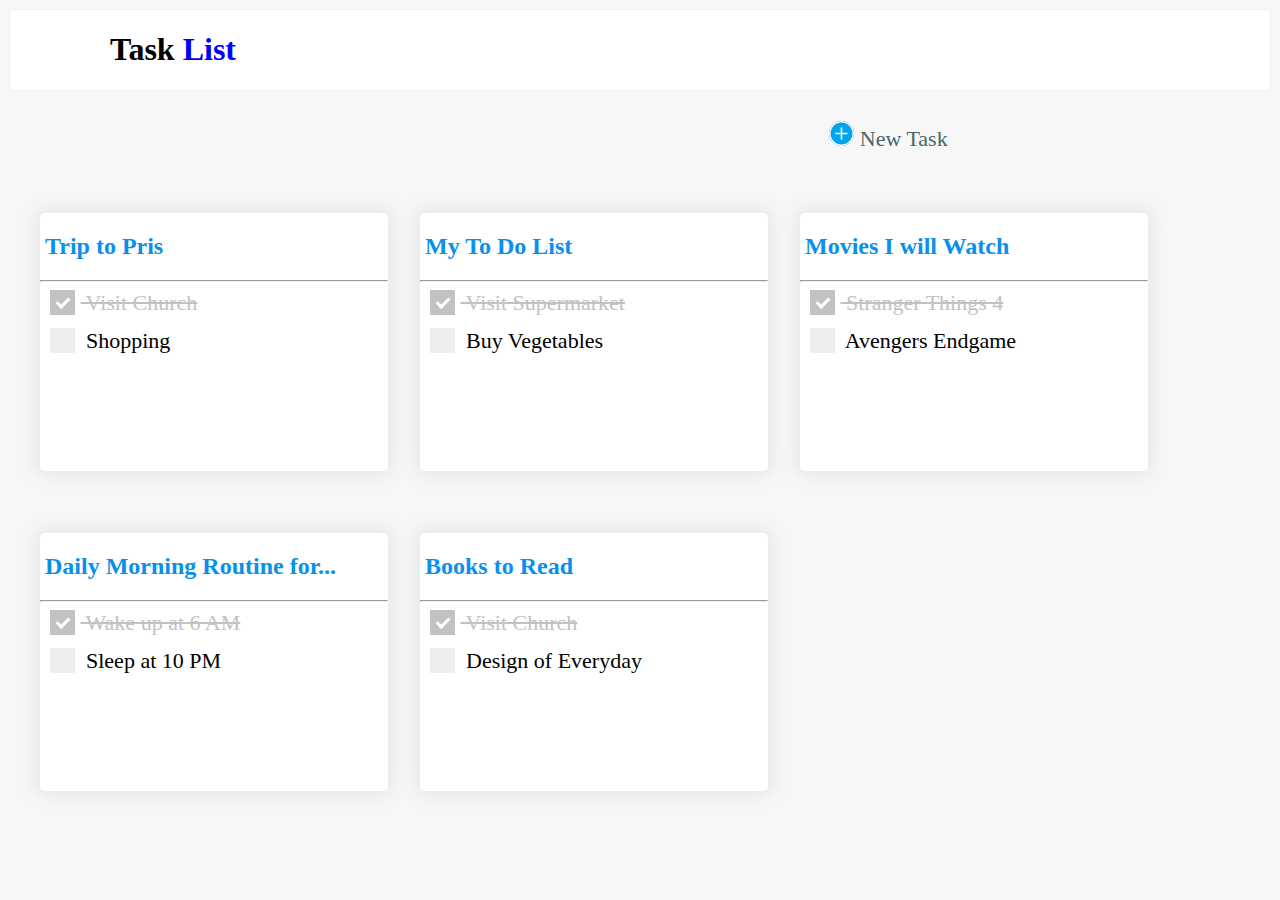
<file: index.html>
<!DOCTYPE html>
<html lang="en">
  <head>
    <meta charset="UTF-8" />
    <meta http-equiv="X-UA-Compatible" content="IE=edge" />
    <meta name="viewport" content="width=device-width, initial-scale=1.0" />
    <title>To Do List</title>
    <link rel="stylesheet" href="./css/style.css" />
  </head>
  <body class="body">
    <header>
      <h1>Task <span style="color: blue">List</span></h1>
    </header>
    <p class="add-new">
      <a href="./demo.html"
        ><svg
          xmlns="http://www.w3.org/2000/svg"
          width="25"
          height="25"
          fill="currentColor"
          class="bi bi-plus-circle"
          viewBox="0 0 16 16"
        >
          <path
            d="M8 15A7 7 0 1 1 8 1a7 7 0 0 1 0 14zm0 1A8 8 0 1 0 8 0a8 8 0 0 0 0 16z"
          />
          <path
            d="M8 4a.5.5 0 0 1 .5.5v3h3a.5.5 0 0 1 0 1h-3v3a.5.5 0 0 1-1 0v-3h-3a.5.5 0 0 1 0-1h3v-3A.5.5 0 0 1 8 4z"
          />
        </svg>
        <span class="visiable"> New Task</span>
      </a>
    </p>
    <div class="container">
      <div class="fixed-column">
        <a href="./pages/card-1.html"><h2>Trip to Pris</h2></a>
        <hr />
        <label class="contain"
          >&nbsp;<spen> Visit Church</spen>
          <input type="checkbox" checked="checked" />
          <span class="checkmark"></span>
        </label>
        <label class="contain"
          >&nbsp; Shopping
          <input type="checkbox" />
          <span class="checkmark"></span>
        </label>
      </div>
      <div class="fixed-column">
        <a href="./pages/card-2.html"><h2>My To Do List</h2></a>
        <hr />
        <!-- Start -->
        <label class="contain"
          >&nbsp;<spen> Visit Supermarket</spen>
          <input type="checkbox" checked="checked" />
          <span class="checkmark"></span>
        </label>
        <label class="contain"
          >&nbsp; Buy Vegetables
          <input type="checkbox" />
          <span class="checkmark"></span>
        </label>
        <!--  end -->
        
      </div>
      <div class="fixed-column">
        <a href="./pages/card-3.html"><h2>Movies I will Watch</h2></a>
        <hr />
        <!-- =====   Started  ====== --> 
        <label class="contain"
          >&nbsp;<spen> Stranger Things 4</spen>
          <input type="checkbox" checked="checked" />
          <span class="checkmark"></span>
        </label>
        <label class="contain"
          >&nbsp; Avengers Endgame
          <input type="checkbox" />
          <span class="checkmark"></span>
        </label>       
        <!-- =====   ended  ====== -->              
      </div>
    </div>
    <div class="container">
      <div class="fixed-column">
        <a href="./pages/card-4.html"><h2>Daily Morning Routine for...</h2></a>
        <hr />
        <!-- =====   Started  ====== --> 
        <label class="contain"
          >&nbsp;<spen> Wake up at 6 AM</spen>
          <input type="checkbox" checked="checked" />
          <span class="checkmark"></span>
        </label>
        <label class="contain"
          >&nbsp; Sleep at 10 PM
          <input type="checkbox" />
          <span class="checkmark"></span>
        </label>       
        <!-- =====   ended  ====== --> 
      </div>
      <div class="fixed-column">
        <a href="./pages/card-5.html"><h2>Books to Read</h2></a>
        <hr />
        <!-- =====   Started  ====== --> 
        <label class="contain"
          >&nbsp;<spen> Visit Church</spen>
          <input type="checkbox" checked="checked" />
          <span class="checkmark"></span>
        </label>
        <label class="contain"
          >&nbsp; Design of Everyday
          <input type="checkbox" />
          <span class="checkmark"></span>
        </label>       
        <!-- =====   ended  ====== -->      
       
      </div>
    </div>
  </body>
</html>
</file>
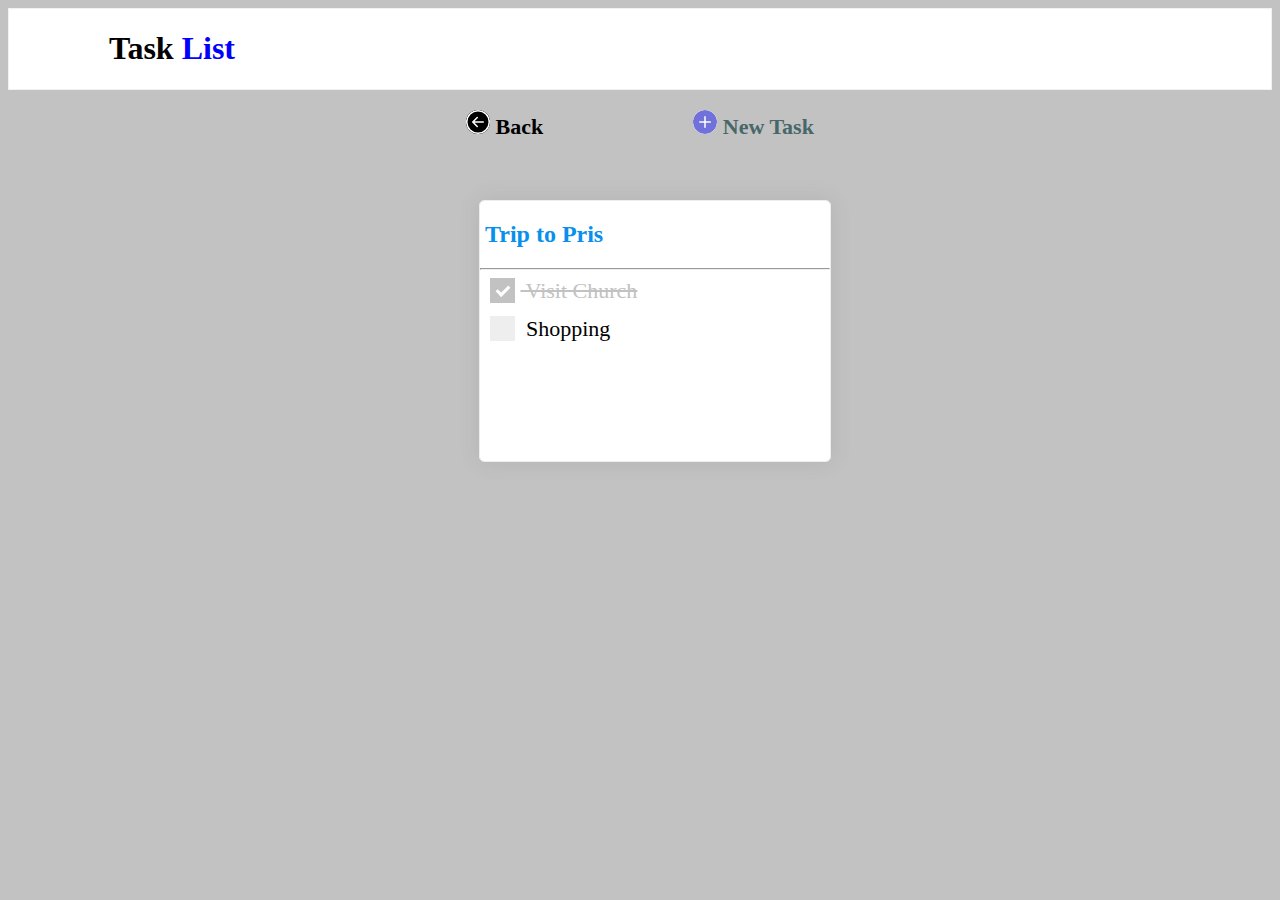
<file: add.html>
<!DOCTYPE html>
<html lang="en">
  <head>
    <meta charset="UTF-8" />
    <meta http-equiv="X-UA-Compatible" content="IE=edge" />
    <meta name="viewport" content="width=device-width, initial-scale=1.0" />
    <title>To Do List</title>
    <style>
        body{
            background-color: #c2c2c2;
        }
      header {
        border: 1px solid #f1f1f1;
        background-color: #fff;
      }
      h1 {
        margin-left: 100px;
      }

      a {
        text-decoration: none;
        font-size: 22px;
        font-weight: bold;
        color: black;
      }
      .back svg{
        width: 24px;
        height: 24px;
        background-color: black;
        color: #fff;
        font-weight: bold;
        border-radius: 30px;
      }
      .add-new svg{
        width: 24px;
        height: 24px;
        color: rgb(113, 113, 220);
        background-color: #fff;
        font-weight: bold;
        border-radius: 30px;
      }
      .contain-add {
        display: flex;
        justify-content: center;
        margin-top: 20px;
        
      }
      .contain-add .add-new {
        margin-left: 150px;
      }
      .add-new {
        color: rgb(72, 103, 104);
      }
      .fixed-column:hover {
        box-shadow: 1px 1px 5px #867676;
      }
      .container {
        display: flex;
        flex-wrap: wrap;
        margin-top: 40px;
        justify-content: center;
      }

      .fixed-column {
        background: #ffffff 0% 0% no-repeat padding-box;
        box-shadow: 0px 0px 20px #67676729;
        border: 1px solid #ededed;
        border-radius: 5px;
        margin-top: 20px;
        margin-left: 30px;
        height: 260px;
        opacity: 1;
        width: 350px;
      }
      .checked {
  color: #867676;
}

.contain {
  display: block;
  position: relative;
  padding-left: 35px;
  margin-bottom: 12px;
  cursor: pointer;
  font-size: 22px;
  -webkit-user-select: none;
  -moz-user-select: none;
  -ms-user-select: none;
  user-select: none;
}

.contain input {
  position: absolute;
  opacity: 0;
  cursor: pointer;
  height: 0;
  width: 0;
}

.checkmark {
  position: absolute;
  top: 0;
  left: 10px;
  height: 25px;
  width: 25px;
  background-color: #eee;
}

.container:hover input ~ .checkmark {
  background-color: #ededed;
}

.container input:checked ~ .checkmark {
  background-color: #c2c2c2;
}

.checkmark:after {
  content: "";
  position: absolute;
  display: none;
}

.container input:checked ~ .checkmark:after {
  display: block;
}

.container .checkmark:after {
  left: 9px;
  top: 5px;
  width: 5px;
  height: 10px;
  border: solid white;
  border-width: 0 3px 3px 0;
  -webkit-transform: rotate(45deg);
  -ms-transform: rotate(45deg);
  transform: rotate(45deg);
}
hr {
  color: #ededed;
}
h2 {
  color: #0890ec;
  margin-left: 5px;
}
spen {
  text-decoration: line-through;
  color: #c2c2c2;
}
    </style>
  </head>
  <body class="body">
    <header>
      <h1>Task <span style="color: blue">List</span></h1>
    </header>
    <div class="contain-add">
      <div>
        <a href="./index.html" class="back"
          ><svg
            xmlns="http://www.w3.org/2000/svg"
            width="16"
            height="16"
            fill="currentColor"
            class="bi bi-arrow-left-circle"
            viewBox="0 0 16 16"
          >
            <path
              fill-rule="evenodd"
              d="M1 8a7 7 0 1 0 14 0A7 7 0 0 0 1 8zm15 0A8 8 0 1 1 0 8a8 8 0 0 1 16 0zm-4.5-.5a.5.5 0 0 1 0 1H5.707l2.147 2.146a.5.5 0 0 1-.708.708l-3-3a.5.5 0 0 1 0-.708l3-3a.5.5 0 1 1 .708.708L5.707 7.5H11.5z"
            />
          </svg>
          Back</a
        >
      </div>
      <div>
        <a href="./demo.html" class="add-new"
          ><svg
            xmlns="http://www.w3.org/2000/svg"
            width="16"
            height="16"
            fill="currentColor"
            class="bi bi-plus-circle-fill"
            viewBox="0 0 16 16"
          >
            <path
              d="M16 8A8 8 0 1 1 0 8a8 8 0 0 1 16 0zM8.5 4.5a.5.5 0 0 0-1 0v3h-3a.5.5 0 0 0 0 1h3v3a.5.5 0 0 0 1 0v-3h3a.5.5 0 0 0 0-1h-3v-3z"
            />
          </svg>
          New Task</a
        >
      </div>
    </div>
    <div class="container">
      <div class="fixed-column">
        <h2>Trip to Pris</h2>
        <hr />
        <label class="contain"
          >&nbsp;<spen> Visit Church</spen>
          <input type="checkbox" checked="checked" />
          <span class="checkmark"></span>
        </label>
        <label class="contain"
          >&nbsp; Shopping
          <input type="checkbox" />
          <span class="checkmark"></span>
        </label>
      </div>
    </div>
  </body>
</html>
</file>
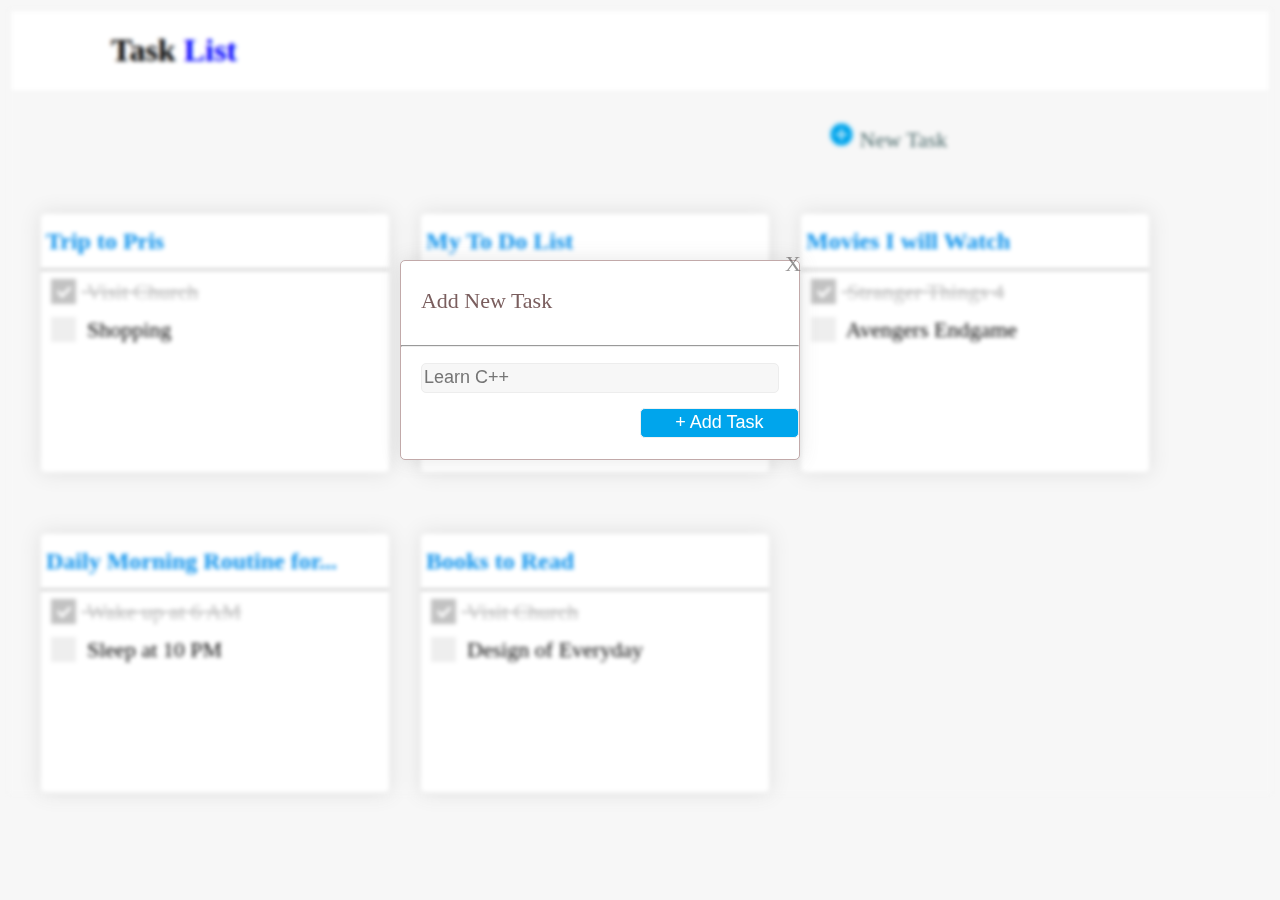
<file: demo.html>
<!DOCTYPE html>
<html lang="en">
  <head>
    <meta charset="UTF-8" />
    <meta http-equiv="X-UA-Compatible" content="IE=edge" />
    <meta name="viewport" content="width=device-width, initial-scale=1.0" />
    <title>To Do List</title>
    <link rel="stylesheet" href="./css/demo.css" />
    <link rel="stylesheet" href="./css/style.css" />
  </head>
  <body>
    <div class="flex-container">
      <div class="body">
        <header>
          <h1>Task <span style="color: blue">List</span></h1>
        </header>
        <p class="add-new">
          <a href="./demo.html"
            ><svg
              xmlns="http://www.w3.org/2000/svg"
              width="25"
              height="25"
              fill="currentColor"
              class="bi bi-plus-circle"
              viewBox="0 0 16 16"
            >
              <path
                d="M8 15A7 7 0 1 1 8 1a7 7 0 0 1 0 14zm0 1A8 8 0 1 0 8 0a8 8 0 0 0 0 16z"
              />
              <path
                d="M8 4a.5.5 0 0 1 .5.5v3h3a.5.5 0 0 1 0 1h-3v3a.5.5 0 0 1-1 0v-3h-3a.5.5 0 0 1 0-1h3v-3A.5.5 0 0 1 8 4z"
              />
            </svg>
            <span> New Task</span>
          </a>
        </p>
        <div class="container">
          <div class="fixed-column">
            <h2>Trip to Pris</h2>
            <hr />
            <label class="contain"
              >&nbsp;<spen> Visit Church</spen>
              <input type="checkbox" checked="checked" />
              <span class="checkmark"></span>
            </label>
            <label class="contain"
              >&nbsp; Shopping
              <input type="checkbox" />
              <span class="checkmark"></span>
            </label>
          </div>
          <div class="fixed-column">
            <h2>My To Do List</h2>
            <hr />
            <!-- Start -->
            <label class="contain"
              >&nbsp;<spen> Visit Supermarket</spen>
              <input type="checkbox" checked="checked" />
              <span class="checkmark"></span>
            </label>
            <label class="contain"
              >&nbsp; Buy Vegetables
              <input type="checkbox" />
              <span class="checkmark"></span>
            </label>
            <!--  end -->
          </div>
          <div class="fixed-column">
            <h2>Movies I will Watch</h2>
            <hr />
            <!-- =====   Started  ====== -->
            <label class="contain"
              >&nbsp;<spen> Stranger Things 4</spen>
              <input type="checkbox" checked="checked" />
              <span class="checkmark"></span>
            </label>
            <label class="contain"
              >&nbsp; Avengers Endgame
              <input type="checkbox" />
              <span class="checkmark"></span>
            </label>
            <!-- =====   ended  ====== -->
          </div>
        </div>
        <div class="container">
          <div class="fixed-column">
            <h2>Daily Morning Routine for...</h2>
            <hr />
            <!-- =====   Started  ====== -->
            <label class="contain"
              >&nbsp;<spen> Wake up at 6 AM</spen>
              <input type="checkbox" checked="checked" />
              <span class="checkmark"></span>
            </label>
            <label class="contain"
              >&nbsp; Sleep at 10 PM
              <input type="checkbox" />
              <span class="checkmark"></span>
            </label>
            <!-- =====   ended  ====== -->
          </div>
          <div class="fixed-column">
            <h2>Books to Read</h2>
            <hr />
            <!-- =====   Started  ====== -->
            <label class="contain"
              >&nbsp;<spen> Visit Church</spen>
              <input type="checkbox" checked="checked" />
              <span class="checkmark"></span>
            </label>
            <label class="contain"
              >&nbsp; Design of Everyday
              <input type="checkbox" />
              <span class="checkmark"></span>
            </label>
            <!-- =====   ended  ====== -->
          </div>
        </div>
      </div>
      <div class="fixed-column-2">
          <p class="cancel"><a href="./index.html">X</a></p>
          <p class="heading">Add New Task</p><hr>
          <form action="./add.html">
            <input
              class="add"
              type="text"
              name="add-task"
              placeholder="Learn C++"
            /><br />
            <input class="add submit-btn" type="submit" value="+ Add Task" />
          </form>
        </div>
    </div>
  </body>
</html>
</file>
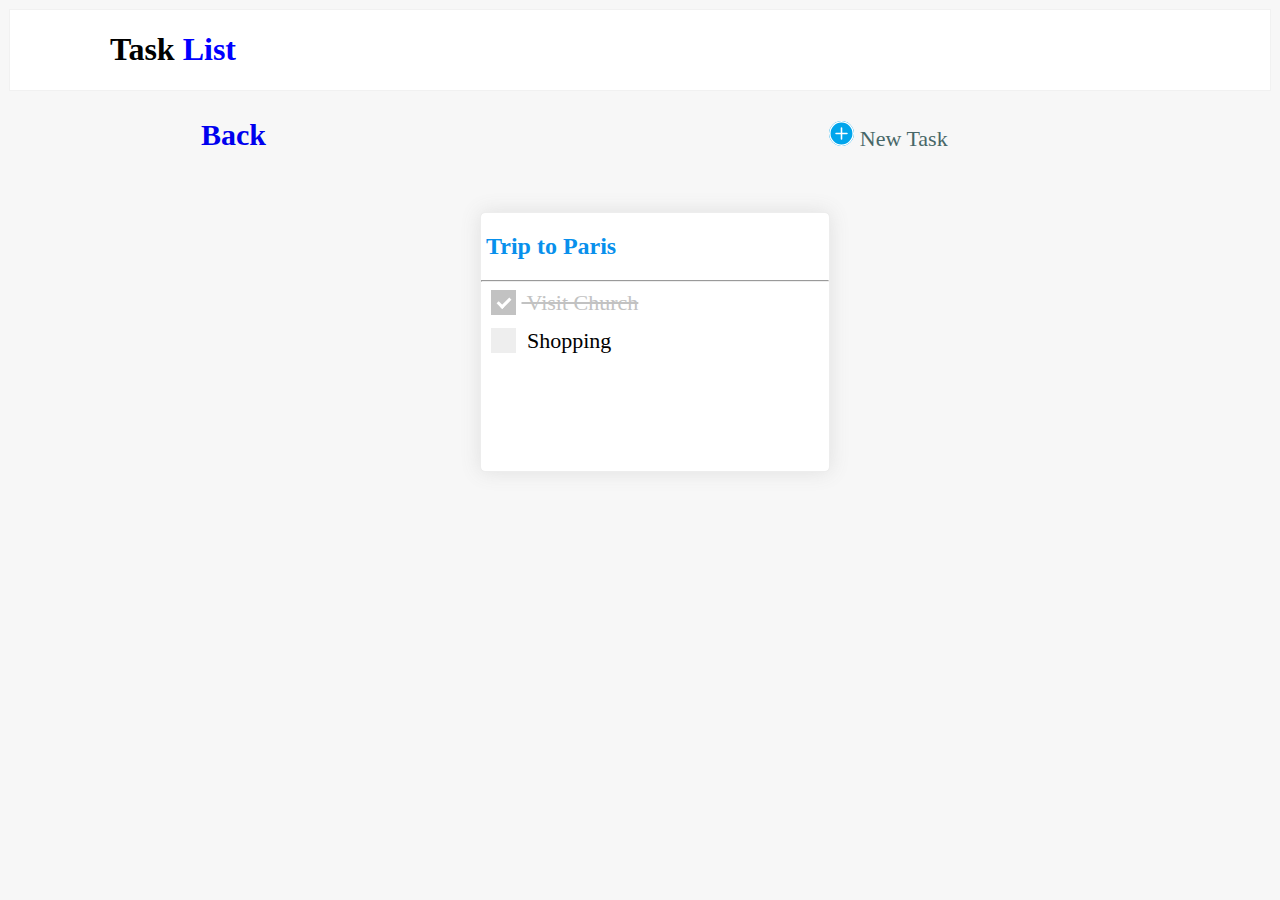
<file: pages/card-1.html>
<!DOCTYPE html>
<html lang="en">
  <head>
    <meta charset="UTF-8" />
    <meta http-equiv="X-UA-Compatible" content="IE=edge" />
    <meta name="viewport" content="width=device-width, initial-scale=1.0" />
    <title>Trip to Paris</title>
   
    <link rel="stylesheet" href="../css/style.css" />
    <link rel="stylesheet" href="../css/card.css" />
  </head>
  <body class="body">
    <header>
      <h1>Task <span style="color: blue">List</span></h1>
    </header>
    <div class="main-back-container">
      <p class="back"><a href="../index.html">Back</a></p>
      <p class="add-new">
        <a href="./demo.html"
          ><svg
            xmlns="http://www.w3.org/2000/svg"
            width="25"
            height="25"
            fill="currentColor"
            class="bi bi-plus-circle"
            viewBox="0 0 16 16"
          >
            <path
              d="M8 15A7 7 0 1 1 8 1a7 7 0 0 1 0 14zm0 1A8 8 0 1 0 8 0a8 8 0 0 0 0 16z"
            />
            <path
              d="M8 4a.5.5 0 0 1 .5.5v3h3a.5.5 0 0 1 0 1h-3v3a.5.5 0 0 1-1 0v-3h-3a.5.5 0 0 1 0-1h3v-3A.5.5 0 0 1 8 4z"
            />
          </svg>
          <span> New Task</span>
        </a>
      </p>
      </div>
    <div class="container-demo container">
      <div class="fixed-column">
        <h2>Trip to Paris</h2>
        <hr />
        <label class="contain"
          >&nbsp;<spen> Visit Church</spen>
          <input type="checkbox" checked="checked" />
          <span class="checkmark"></span>
        </label>
        <label class="contain"
          >&nbsp; Shopping
          <input type="checkbox" />
          <span class="checkmark"></span>
        </label>
      </div>      
    </div>
    
  </body>
</html>
</file>
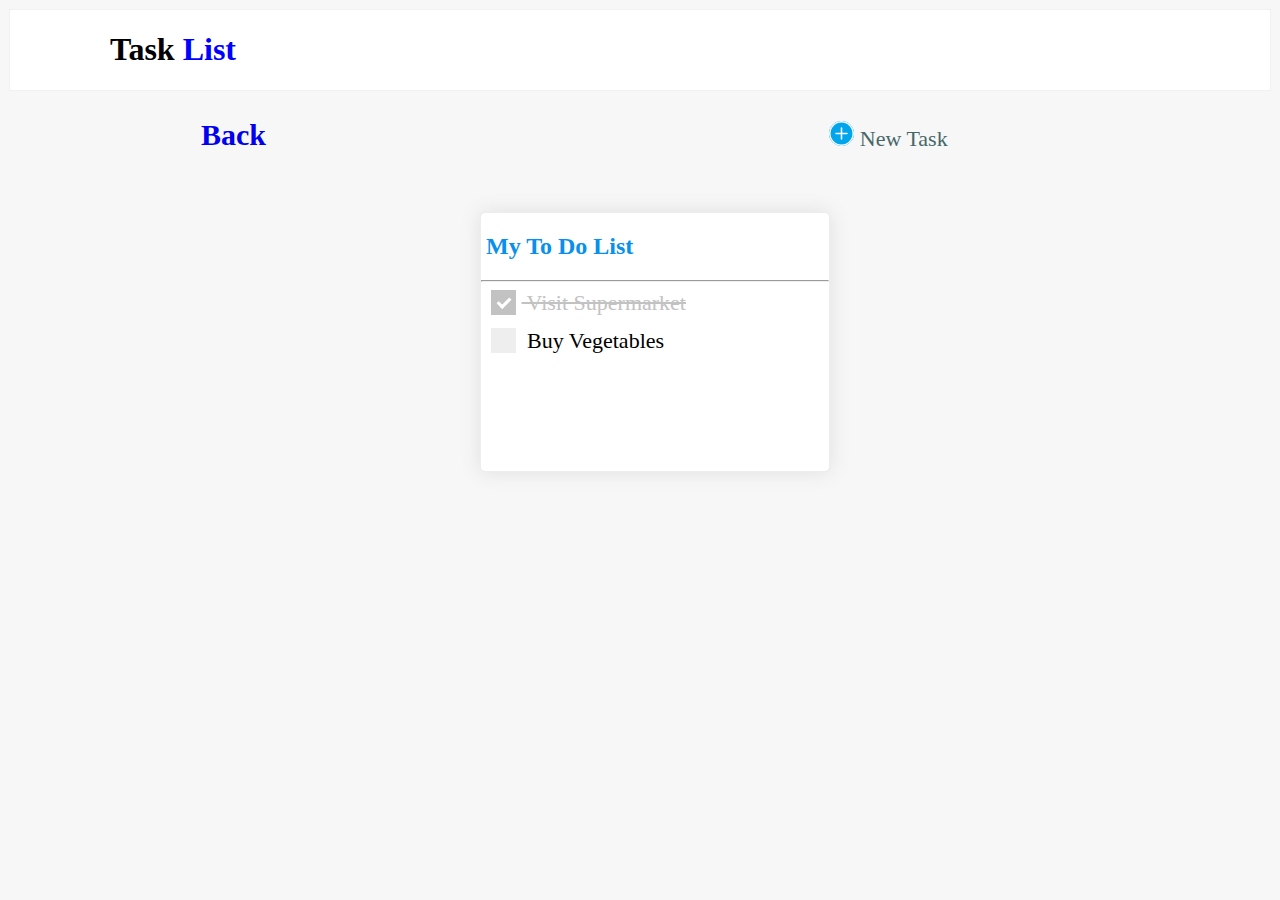
<file: pages/card-2.html>
<!DOCTYPE html>
<html lang="en">
  <head>
    <meta charset="UTF-8" />
    <meta http-equiv="X-UA-Compatible" content="IE=edge" />
    <meta name="viewport" content="width=device-width, initial-scale=1.0" />
    <title>My To Do List</title>
    <link rel="stylesheet" href="../css/card.css" />
    <link rel="stylesheet" href="../css/style.css" />
  </head>
  <body class="body">
    <header>
      <h1>Task <span style="color: blue">List</span></h1>
    </header>
    <div class="main-back-container">
        <p class="back"><a href="../index.html">Back</a></p>
        <p class="add-new">
          <a href="./demo.html"
            ><svg
              xmlns="http://www.w3.org/2000/svg"
              width="25"
              height="25"
              fill="currentColor"
              class="bi bi-plus-circle"
              viewBox="0 0 16 16"
            >
              <path
                d="M8 15A7 7 0 1 1 8 1a7 7 0 0 1 0 14zm0 1A8 8 0 1 0 8 0a8 8 0 0 0 0 16z"
              />
              <path
                d="M8 4a.5.5 0 0 1 .5.5v3h3a.5.5 0 0 1 0 1h-3v3a.5.5 0 0 1-1 0v-3h-3a.5.5 0 0 1 0-1h3v-3A.5.5 0 0 1 8 4z"
              />
            </svg>
            <span> New Task</span>
          </a>
        </p>
        </div>
    <div class="container container-demo">
        <div class="fixed-column">
            <h2>My To Do List</h2>
            <hr />
            <!-- Start -->
            <label class="contain"
              >&nbsp;<spen> Visit Supermarket</spen>
              <input type="checkbox" checked="checked" />
              <span class="checkmark"></span>
            </label>
            <label class="contain"
              >&nbsp; Buy Vegetables
              <input type="checkbox" />
              <span class="checkmark"></span>
            </label>
            <!--  end -->
            
          </div>   
    </div>
    
  </body>
</html>
</file>
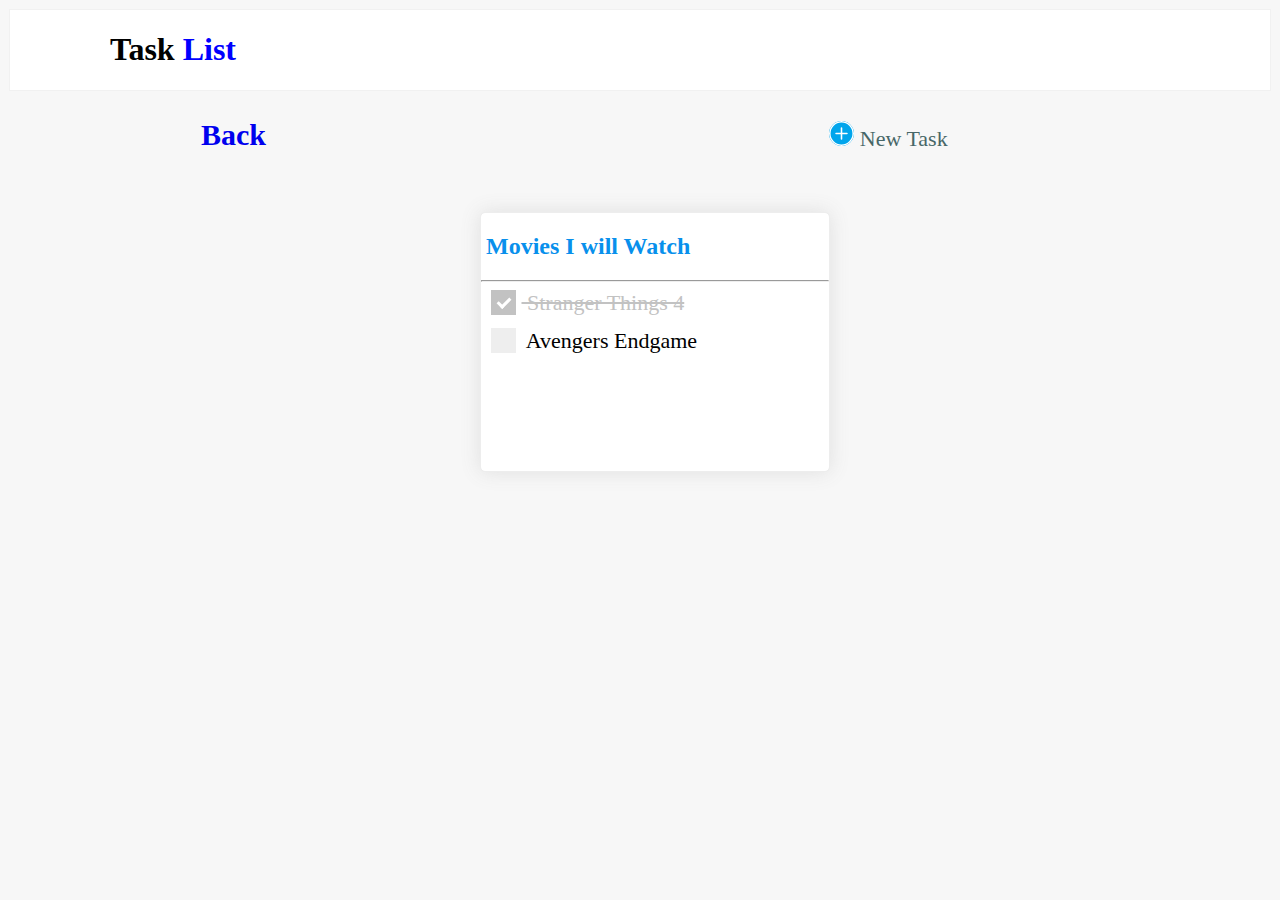
<file: pages/card-3.html>
<!DOCTYPE html>
<html lang="en">
  <head>
    <meta charset="UTF-8" />
    <meta http-equiv="X-UA-Compatible" content="IE=edge" />
    <meta name="viewport" content="width=device-width, initial-scale=1.0" />
    <title>Movies I will Watch</title>
   
    <link rel="stylesheet" href="../css/style.css" />
    <link rel="stylesheet" href="../css/card.css" />
  </head>
  <body class="body">
    <header>
      <h1>Task <span style="color: blue">List</span></h1>
    </header>
    <div class="main-back-container">
      <p class="back"><a href="../index.html">Back</a></p>
      <p class="add-new">
        <a href="./demo.html"
          ><svg
            xmlns="http://www.w3.org/2000/svg"
            width="25"
            height="25"
            fill="currentColor"
            class="bi bi-plus-circle"
            viewBox="0 0 16 16"
          >
            <path
              d="M8 15A7 7 0 1 1 8 1a7 7 0 0 1 0 14zm0 1A8 8 0 1 0 8 0a8 8 0 0 0 0 16z"
            />
            <path
              d="M8 4a.5.5 0 0 1 .5.5v3h3a.5.5 0 0 1 0 1h-3v3a.5.5 0 0 1-1 0v-3h-3a.5.5 0 0 1 0-1h3v-3A.5.5 0 0 1 8 4z"
            />
          </svg>
          <span> New Task</span>
        </a>
      </p>
      </div>
    <div class="container-demo container">
        <div class="fixed-column">
            <h2>Movies I will Watch</h2>
            <hr />
            <!-- =====   Started  ====== --> 
            <label class="contain"
              >&nbsp;<spen> Stranger Things 4</spen>
              <input type="checkbox" checked="checked" />
              <span class="checkmark"></span>
            </label>
            <label class="contain"
              >&nbsp; Avengers Endgame
              <input type="checkbox" />
              <span class="checkmark"></span>
            </label>       
            <!-- =====   ended  ====== -->              
          </div>     
    </div>
    
  </body>
</html>
</file>
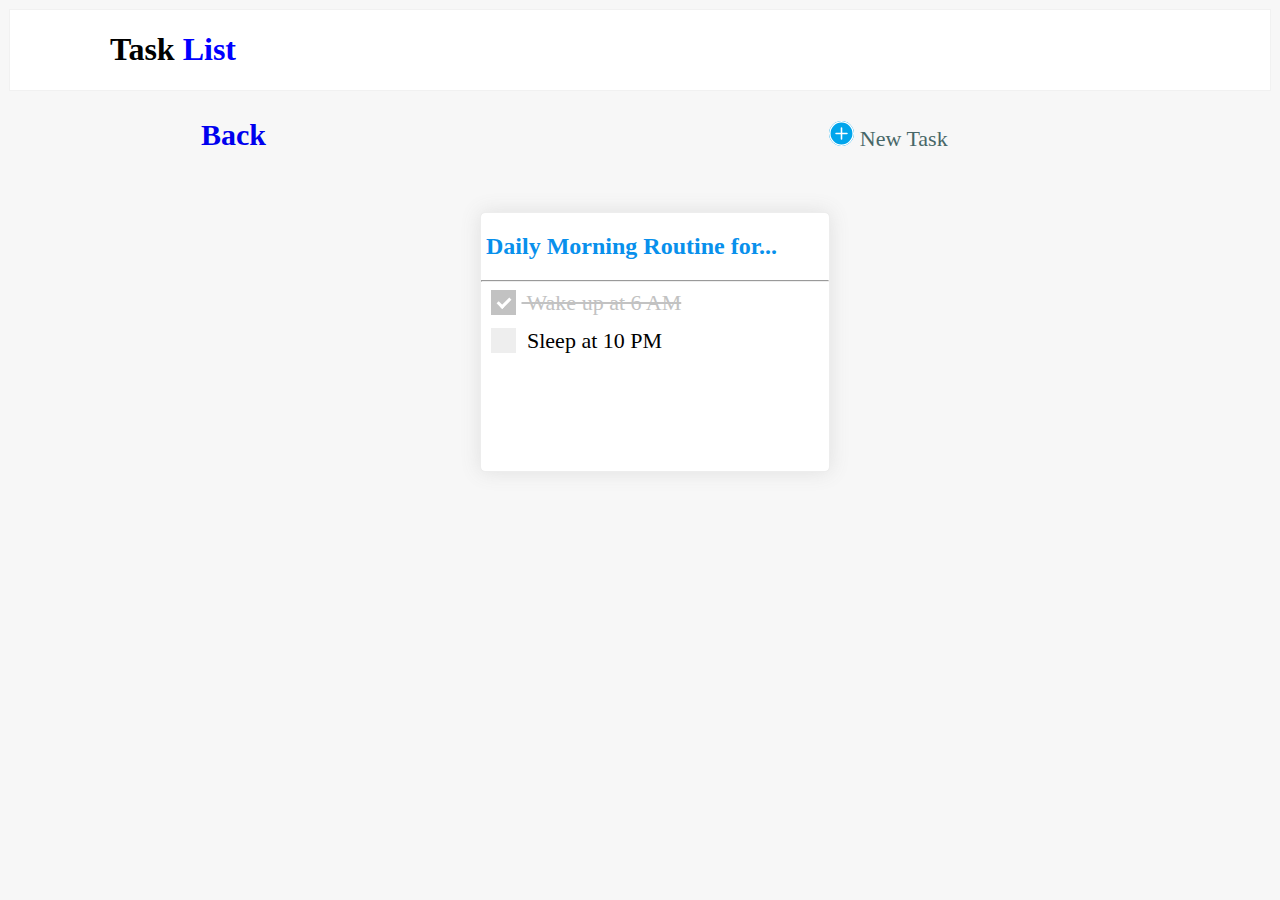
<file: pages/card-4.html>
<!DOCTYPE html>
<html lang="en">
  <head>
    <meta charset="UTF-8" />
    <meta http-equiv="X-UA-Compatible" content="IE=edge" />
    <meta name="viewport" content="width=device-width, initial-scale=1.0" />
    <title>Daily Morning Routine for...</title>
   
    <link rel="stylesheet" href="../css/style.css" />
    <link rel="stylesheet" href="../css/card.css" />
  </head>
  <body class="body">
    <header>
      <h1>Task <span style="color: blue">List</span></h1>
    </header>
    <div class="main-back-container">
      <p class="back"><a href="../index.html">Back</a></p>
      <p class="add-new">
        <a href="./demo.html"
          ><svg
            xmlns="http://www.w3.org/2000/svg"
            width="25"
            height="25"
            fill="currentColor"
            class="bi bi-plus-circle"
            viewBox="0 0 16 16"
          >
            <path
              d="M8 15A7 7 0 1 1 8 1a7 7 0 0 1 0 14zm0 1A8 8 0 1 0 8 0a8 8 0 0 0 0 16z"
            />
            <path
              d="M8 4a.5.5 0 0 1 .5.5v3h3a.5.5 0 0 1 0 1h-3v3a.5.5 0 0 1-1 0v-3h-3a.5.5 0 0 1 0-1h3v-3A.5.5 0 0 1 8 4z"
            />
          </svg>
          <span> New Task</span>
        </a>
      </p>
      </div>
    <div class="container-demo container">
        <div class="fixed-column">
            <h2>Daily Morning Routine for...</h2>
            <hr />
            <!-- =====   Started  ====== --> 
            <label class="contain"
              >&nbsp;<spen> Wake up at 6 AM</spen>
              <input type="checkbox" checked="checked" />
              <span class="checkmark"></span>
            </label>
            <label class="contain"
              >&nbsp; Sleep at 10 PM
              <input type="checkbox" />
              <span class="checkmark"></span>
            </label>       
            <!-- =====   ended  ====== --> 
          </div>   
    </div>
    
  </body>
</html>
</file>
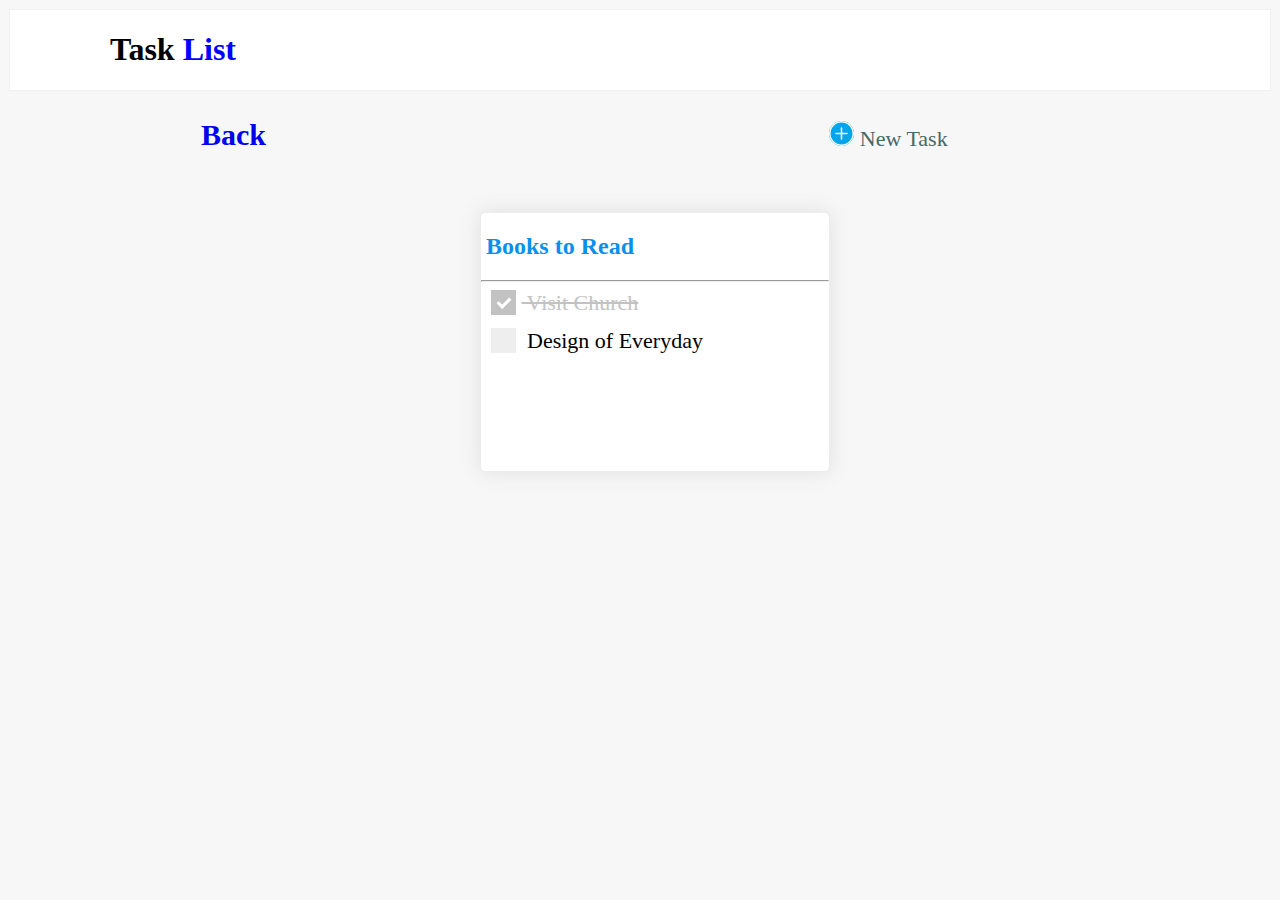
<file: pages/card-5.html>
<!DOCTYPE html>
<html lang="en">
  <head>
    <meta charset="UTF-8" />
    <meta http-equiv="X-UA-Compatible" content="IE=edge" />
    <meta name="viewport" content="width=device-width, initial-scale=1.0" />
    <title>Books to Read</title>
   
    <link rel="stylesheet" href="../css/style.css" />
    <link rel="stylesheet" href="../css/card.css" />
  </head>
  <body class="body">
    <header>
      <h1>Task <span style="color: blue">List</span></h1>
    </header>
    <div class="main-back-container">
      <p class="back"><a href="../index.html">Back</a></p>
      <p class="add-new">
        <a href="./demo.html"
          ><svg
            xmlns="http://www.w3.org/2000/svg"
            width="25"
            height="25"
            fill="currentColor"
            class="bi bi-plus-circle"
            viewBox="0 0 16 16"
          >
            <path
              d="M8 15A7 7 0 1 1 8 1a7 7 0 0 1 0 14zm0 1A8 8 0 1 0 8 0a8 8 0 0 0 0 16z"
            />
            <path
              d="M8 4a.5.5 0 0 1 .5.5v3h3a.5.5 0 0 1 0 1h-3v3a.5.5 0 0 1-1 0v-3h-3a.5.5 0 0 1 0-1h3v-3A.5.5 0 0 1 8 4z"
            />
          </svg>
          <span> New Task</span>
        </a>
      </p>
      </div>
    <div class="container-demo container">
        <div class="fixed-column">
            <h2>Books to Read</h2>
            <hr />
            <!-- =====   Started  ====== --> 
            <label class="contain"
              >&nbsp;<spen> Visit Church</spen>
              <input type="checkbox" checked="checked" />
              <span class="checkmark"></span>
            </label>
            <label class="contain"
              >&nbsp; Design of Everyday
              <input type="checkbox" />
              <span class="checkmark"></span>
            </label>       
            <!-- =====   ended  ====== -->      
           
          </div>   
    </div>
    
  </body>
</html>
</file>
<file: css/style.css>
* {
  box-sizing: border-box;
}
.body {
  background-color: #f7f7f7;
  border: 1px solid #f7f7f7;
}

header {
  border: 1px solid #f1f1f1;
  background-color: #fff;
}
h1 {
  margin-left: 100px;
}

.fixed-column:hover {
  box-shadow: 1px 1px 5px #867676;
}
.add-new {
  margin-left: 65%;
  margin-top: 25px;
  font-size: 22px;
}
h2 {
  color: #0890ec;
  margin-left: 5px;
}

.add-new a {
  color: rgb(72, 103, 104);
  text-decoration: none;
}
.bi-plus-circle {
  margin-top: 5px;
  background-color: #00a5ec;
  border-radius: 50%;
  color: #fff;
}
spen {
  text-decoration: line-through;
  color: #c2c2c2;
}
.container {
  display: flex;
  flex-wrap: wrap;
  margin-top: 40px;
}

.fixed-column {
  background: #ffffff 0% 0% no-repeat padding-box;
  box-shadow: 0px 0px 20px #67676729;
  border: 1px solid #ededed;
  border-radius: 5px;
  margin-top: 20px;
  margin-left: 30px;
  height: 260px;
  opacity: 1;
  width: 350px;
}
.checked {
  color: #867676;
}

.contain {
  display: block;
  position: relative;
  padding-left: 35px;
  margin-bottom: 12px;
  cursor: pointer;
  font-size: 22px;
  -webkit-user-select: none;
  -moz-user-select: none;
  -ms-user-select: none;
  user-select: none;
}

.contain input {
  position: absolute;
  opacity: 0;
  cursor: pointer;
  height: 0;
  width: 0;
}

.checkmark {
  position: absolute;
  top: 0;
  left: 10px;
  height: 25px;
  width: 25px;
  background-color: #eee;
}

.container:hover input ~ .checkmark {
  background-color: #ededed;
}

.container input:checked ~ .checkmark {
  background-color: #c2c2c2;
}

.checkmark:after {
  content: "";
  position: absolute;
  display: none;
}

.container input:checked ~ .checkmark:after {
  display: block;
}

.container .checkmark:after {
  left: 9px;
  top: 5px;
  width: 5px;
  height: 10px;
  border: solid white;
  border-width: 0 3px 3px 0;
  -webkit-transform: rotate(45deg);
  -ms-transform: rotate(45deg);
  transform: rotate(45deg);
}
hr {
  color: #ededed;
}
@media screen and (max-width: 480px) {
  .add-new {
    text-align: center;
    font-size: 22px;
  }
  .bi-plus-circle {
    margin-left: -100px;
  }
  .visiable {
    visibility: hidden;
  }
  .fixed-column {
    margin-left: 10px;
  }
}
a{
  text-decoration: none;
}
</file>
<file: css/demo.css>
body {
  background-color: #f7f7f7;
  border: 1px solid #f7f7f7;
}
.body {
  -webkit-filter: blur(1px); /* Safari 6.0 - 9.0 */
  filter: blur(2px);
  margin: 0;
  padding: 0;
  width: 100%;
}

.fixed-column-2 {
  background: #ffffff 0% 0% no-repeat padding-box;
  box-shadow: 0px 0px 20px #67676729;
  border: 1px solid #c2aaaa;
  border-radius: 5px;
  margin-top: 10px;
  width: 400px;
  height: 200px;
  text-align: center;
  line-height: 45px;
  position: absolute;
  top: 250px;
  left: 400px;
  bottom: 500px;
}
.fixed-column-2:hover {
  box-shadow: 1px 1px 5px #867676;
}

.cancel {
  margin-right: -97%;
  margin-top: -5%;
  font-size: 22px;
}
a {
  text-decoration: none;
  color: #5551519d;
}
.heading {
  text-align: left;
  font-size: 22px;
  margin-left: 5%;
  margin-top: -30px;
  color: #7a5e5e;
}
.fixed-column h2 {
  line-height: 15px;
}

.add {
  width: 90%;
  height: 30px;
  font-size: 18px;
  background-color: #f7f7f7;
  border: 1px solid #ededed;
  border-radius: 5px;
}
.submit-btn {
  background-color: #00a5ec;
  color: #fff;
  width: 40%;
  border: 1px solid #f1f1f1;
  margin-left: 60%;
}
hr {
  color: #ededed;
}
@media screen and (max-width: 1080px) {
  .fixed-column-2 {
    top: 250px;
    left: 200px;
    bottom: 500px;
  }
}
@media screen and (max-width: 780px) {
  .fixed-column-2 {
    top: 250px;
    left: 100px;
    bottom: 500px;
  }
  .fixed-column-2 {
    width: 50%;
    height: 40%;
  }
  .submit-btn {
    border: 1px solid #f1f1f1;
    margin-left: 55%;
  }
}
@media screen and (max-width: 490px) {
  .fixed-column-2 {
    top: 250px;
    left: 80px;
    bottom: 500px;
  }
  .fixed-column-2 {
    width: 60%;
    height: 40%;
  }
  .submit-btn {
    border: 1px solid #f1f1f1;
    margin-left: 35%;
    width: 50%;
  }
}
</file>
<file: css/card.css>
.container-demo{
    display: flex;
    flex-wrap: wrap;
    justify-content: center;
  }
 
  .back{
    /* background-color: red; */
    position: absolute;
    font-size: 30px;
    font-weight: 600;
    color: #262626; 
    margin-left: 15%; 
    margin-top: 2px;  
  }
  .add-new {
    margin-left: 65%;
    margin-top: 25px;
    font-size: 22px;
    width: 150px;
  }
  h2 {
    color: #0890ec;
    margin-left: 5px;
  }
  
  .add-new a {
    color: rgb(72, 103, 104);
    text-decoration: none;
  }
</file>
